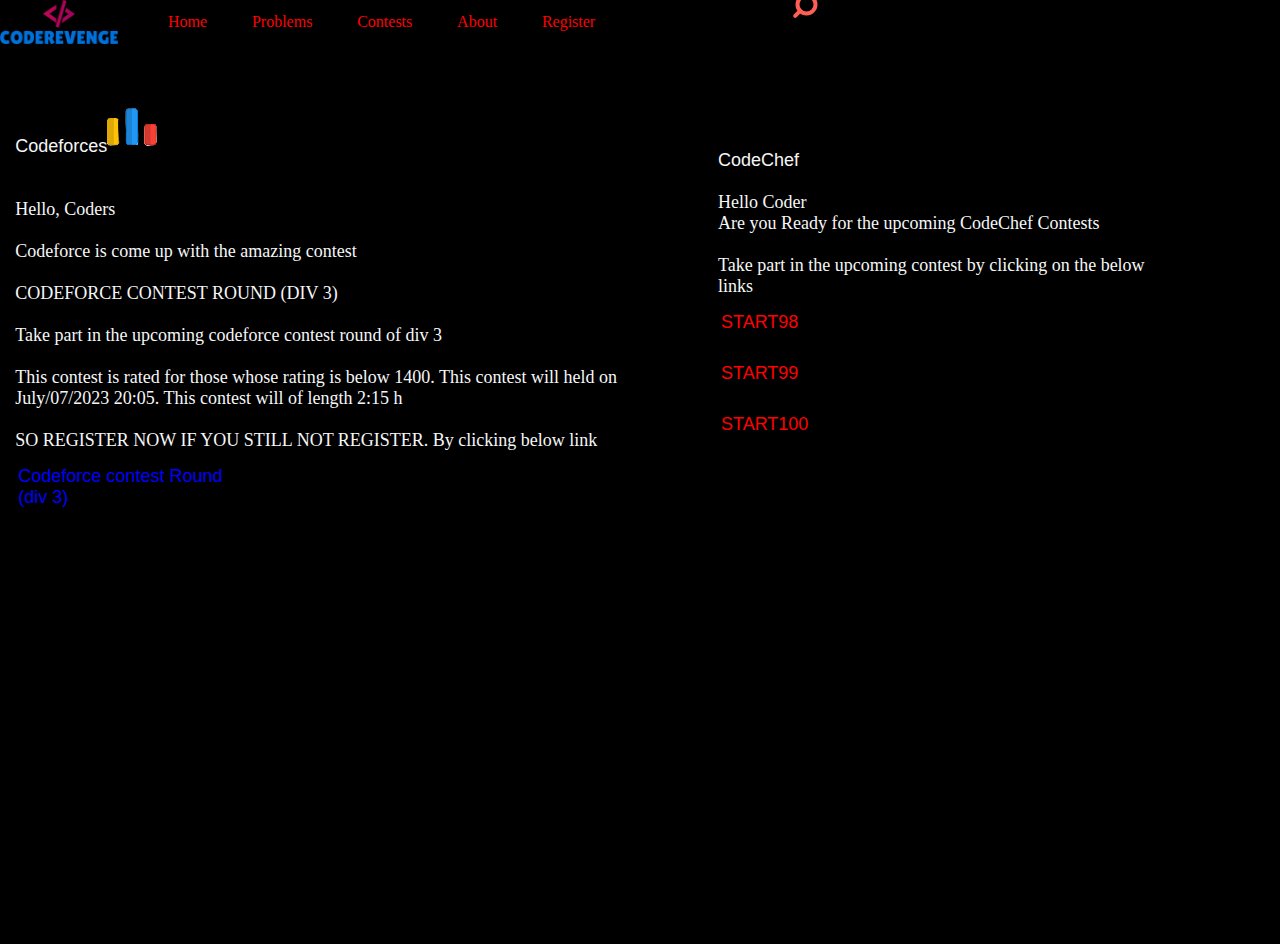
<file: index.html>
<!DOCTYPE html>
<html lang="en">
<head>
    <meta charset="UTF-8">
    <meta http-equiv="X-UA-Compatible" content="IE=edge">
    <meta name="viewport" content="width=device-width, initial-scale=1.0">
    <link rel="stylesheet" href="style.css">
    
    <title>CODEREVENGE</title>
</head>
<body>
    <nav class="navbar backgroung">
        <ul class="nav-list">
            <div class="logo"><img src="code.png" alt=""></div>
            <li><a href="index.html">Home</a></li>
            <li><a href="problem.html">Problems</a></li>
            <li><a href="contest.html">Contests</a></li>
            <li><a href="about.html">About</a></li>
            <li><a href="register.html">Register</a></li>
        </ul>
        <div class="search-wrapper">
            <div class="input-holder">
                <input type="text" class="search-input" placeholder="Type to search" />
                <button class="search-icon" onclick="searchToggle(this, event);"><span></span></button>
            </div>
            <span class="close" onclick="searchToggle(this, event);"></span>
        </div>
    </nav>
   
    <script src='https://cdnjs.cloudflare.com/ajax/libs/jquery/3.1.1/jquery.min.js'></script><script  src="./script.js"></script>
    <section class="background firstSection">
        <div class="box-main">
            <div class="firstHalf">
                <p class="text01">Codeforces<img src="free-code-forces-3628695-3029920-removebg-preview-removebg-preview.png" alt="">
                    <p>
                        <br>
                        <br>
                        Hello, Coders 
                        <br>
                        <br>
                        Codeforce is come up with the amazing contest 
                        <br><br>
                        CODEFORCE CONTEST ROUND (DIV 3)
                        <br><br>
                    Take part in the upcoming codeforce contest round of div 3
                    <br>
                    <br>
                    This contest is rated for those whose rating is below 1400. This contest will held on July/07/2023 20:05. This contest will of length 2:15 h 
                    <br>
                    <br>
                    SO REGISTER NOW IF YOU STILL NOT REGISTER. By clicking below link
                    </p>
                    <a href="https://codeforces.com/contests/1846" class="code01" style="text-decoration: none;">Codeforce contest Round (div 3)</a>

                </p>
            </div>
            <div class="secondHalf">
                <p class="text02">CodeChef <br>
                    <br><p style="align-content: center;">Hello Coder 
                        <br>
                        Are you Ready for the upcoming CodeChef Contests
                        <br><br>
                        Take part in the upcoming contest by clicking on the below links
                        <br>
                    </p>
                    <a href="https://www.codechef.com/START98" class="code02" style="text-decoration: none;">START98</a>
                    <a href="https://www.codechef.com/START99" class="code02" style="text-decoration: none;">START99</a>
                    <a href="https://www.codechef.com/START100" class="code02" style="text-decoration: none;">START100</a>
                </p>
            </div>
        </div>

    </section>
    
</body>
</html>
</file>
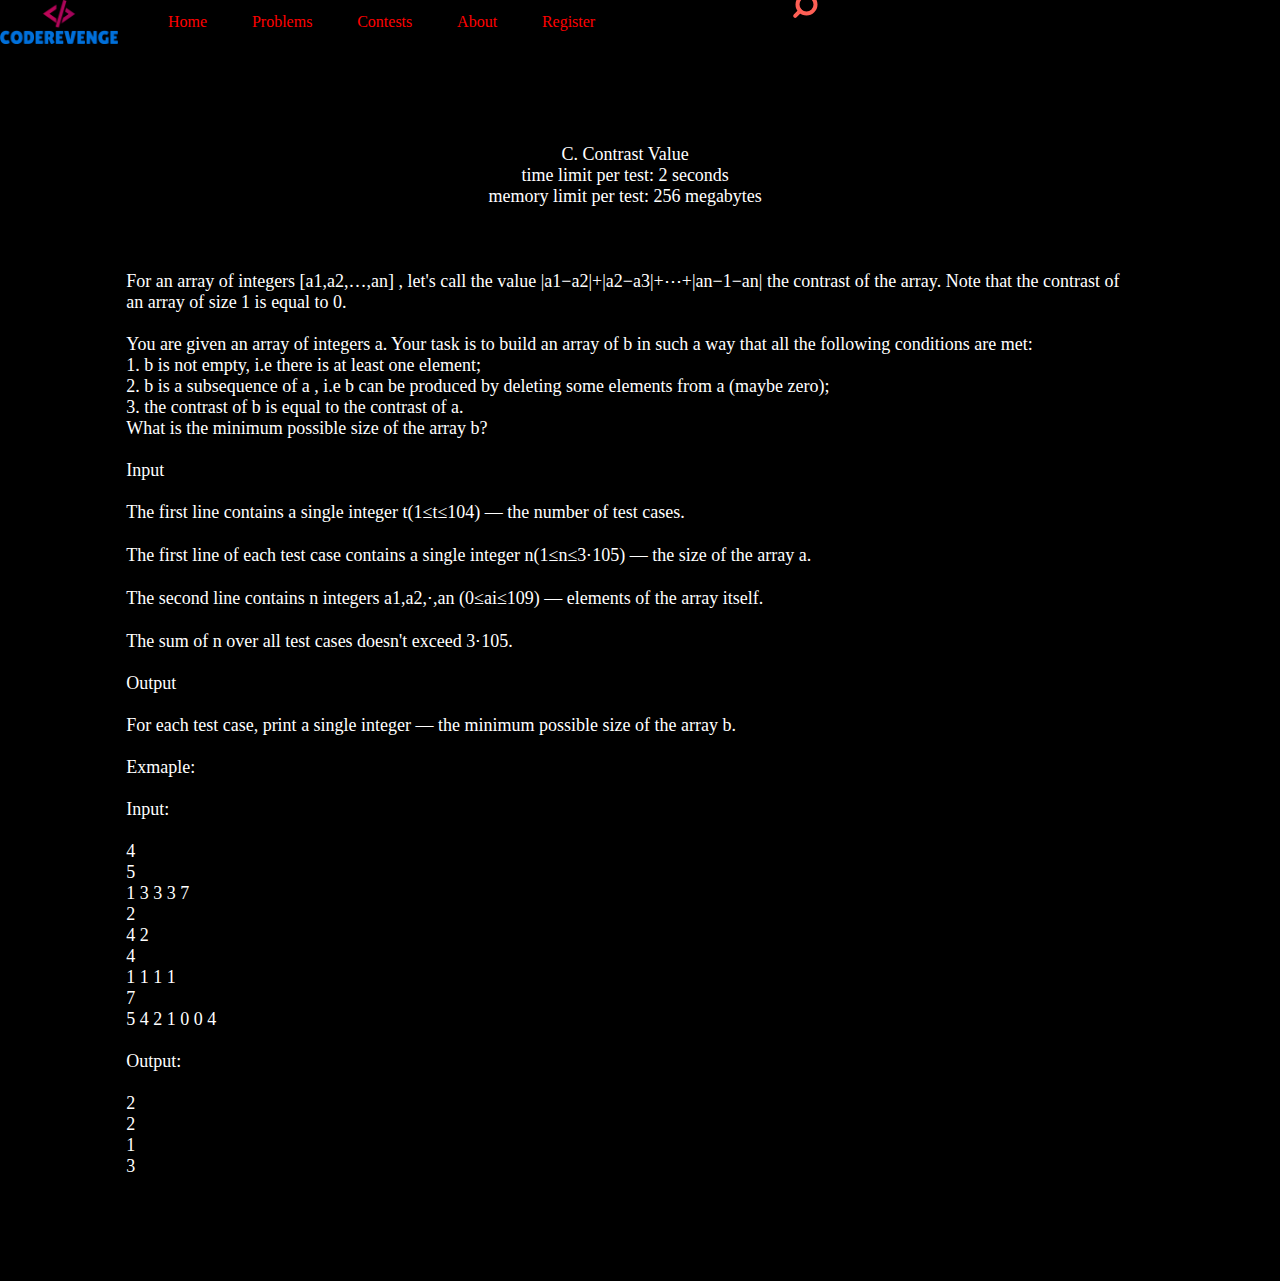
<file: 2.html>
<!DOCTYPE html>
<html lang="en">

<head>
    <meta charset="UTF-8">
    <meta http-equiv="X-UA-Compatible" content="IE=edge">
    <meta name="viewport" content="width=device-width, initial-scale=1.0">
    <title>Coin</title>
    <link rel="stylesheet" href="style.css">
    <link rel="stylesheet" href="style04.css">
</head>

<body>
    <nav class="navbar backgroung">
        <ul class="nav-list">
            <div class="logo"><img src="code.png" alt=""></div>
            <li><a href="index.html">Home</a></li>
            <li><a href="problem.html">Problems</a></li>
            <li><a href="contest.html">Contests</a></li>
            <li><a href="about.html">About</a></li>
            <li><a href="register.html">Register</a></li>
        </ul>
        <div class="search-wrapper">
            <div class="input-holder">
                <input type="text" class="search-input" placeholder="Type to search" />
                <button class="search-icon" onclick="searchToggle(this, event);"><span></span></button>
            </div>
            <span class="close" onclick="searchToggle(this, event);"></span>
        </div>
    </nav>

    <script src='https://cdnjs.cloudflare.com/ajax/libs/jquery/3.1.1/jquery.min.js'></script>
    <script src="./script.js"></script>
    <section class="background firstSection">
        <div class="coin">
            <div class="A">
                <p class="text03">
                    <br>
                    <br>
                    C. Contrast Value
                    <br>
                    time limit per test: 2 seconds
                    <br>
                    memory limit per test: 256 megabytes
                    <br>
                    <br>
                </p>
                <p class="text04">
                    <br>
                    <br>
                    For an array of integers [a1,a2,…,an]
                    , let's call the value |a1−a2|+|a2−a3|+⋯+|an−1−an|
                     the contrast of the array. Note that the contrast of an array of size 1
                     is equal to 0.

                    <br>
                    <br>
                    You are given an array of integers a.
                    Your task is to build an array of b in such a way that all the following conditions are met:
                    <br>
 
                     1. b is not empty, i.e there is at least one element;
                    <br>
                    2. b is a subsequence of a , i.e b  can be produced by deleting some elements from a (maybe zero);
                    <br>
                    3. the contrast of b  is equal to the contrast of a.
                    <br>
                    What is the minimum possible size of the array b?

                    <br>
                    <br>
                    Input
                    <br>
                    <br>
                    The first line contains a single integer t(1≤t≤104) — the number of test cases.
                    <br>
                    <br>
                    The first line of each test case contains a single integer n(1≤n≤3⋅105) — the size of the array a.
                    <br>
                    <br>
                    The second line contains n integers a1,a2,⋅,an (0≤ai≤109) — elements of the array itself.
                    <br>
                    <br>
                    The sum of n over all test cases doesn't exceed 3⋅105.
                    <br>
                    <br>
                    Output
                    <br>
                    <br>
                    For each test case, print a single integer — the minimum possible size of the array b.
                    <br>
                    <br>
                    Exmaple:
                    <br>
                    <br>
                    Input:
                    <br>
                    <br>
                    4 <br>
                    5 <br>
                    1 3 3 3 7 <br>
                    2 <br> 
                    4 2 <br>
                    4 <br>
                    1 1 1 1 <br>
                    7 <br>
                    5 4 2 1 0 0 4
                    <br>
                    <br>
                    Output:
                    <br>
                    <br>
                    2 <br>
                    2<br>
                    1<br>
                    3<br><br>


                </p>

            </div>
        </div>

    </section>


</body>

</html>
</file>
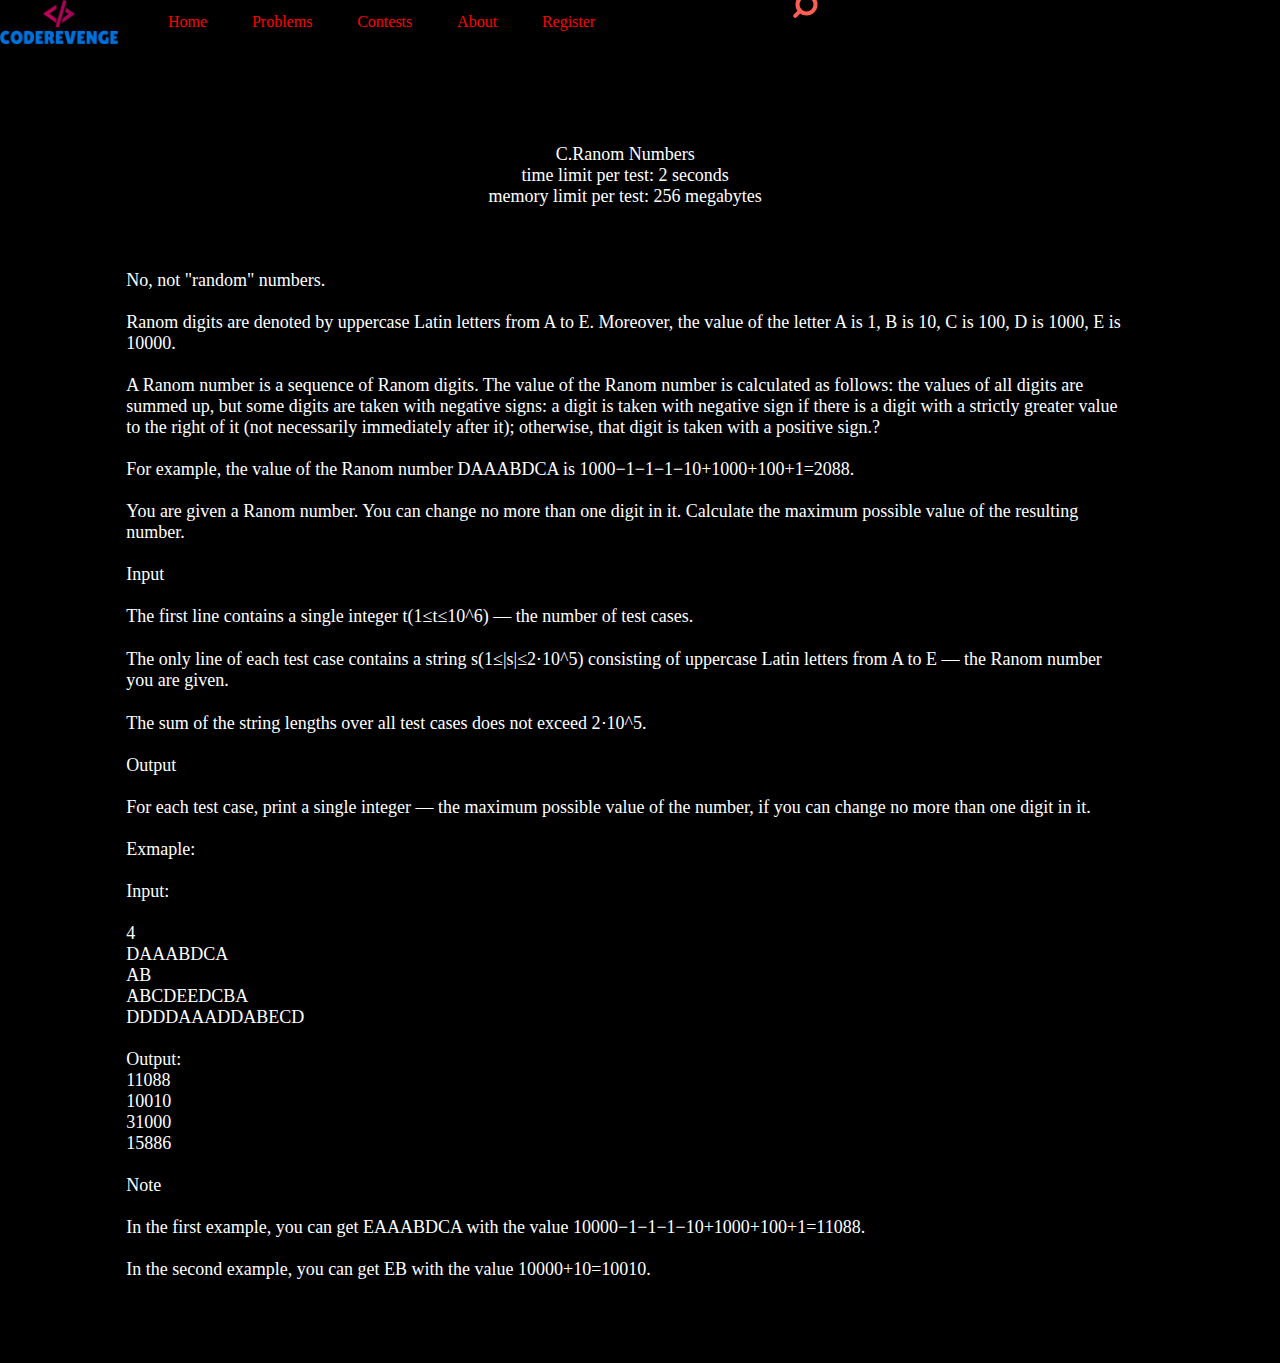
<file: 3.html>
<!DOCTYPE html>
<html lang="en">

<head>
    <meta charset="UTF-8">
    <meta http-equiv="X-UA-Compatible" content="IE=edge">
    <meta name="viewport" content="width=device-width, initial-scale=1.0">
    <title>Coin</title>
    <link rel="stylesheet" href="style.css">
    <link rel="stylesheet" href="style04.css">
</head>

<body>
    <nav class="navbar backgroung">
        <ul class="nav-list">
            <div class="logo"><img src="code.png" alt=""></div>
            <li><a href="index.html">Home</a></li>
            <li><a href="problem.html">Problems</a></li>
            <li><a href="contest.html">Contests</a></li>
            <li><a href="about.html">About</a></li>
            <li><a href="register.html">Register</a></li>
        </ul>
        <div class="search-wrapper">
            <div class="input-holder">
                <input type="text" class="search-input" placeholder="Type to search" />
                <button class="search-icon" onclick="searchToggle(this, event);"><span></span></button>
            </div>
            <span class="close" onclick="searchToggle(this, event);"></span>
        </div>
    </nav>

    <script src='https://cdnjs.cloudflare.com/ajax/libs/jquery/3.1.1/jquery.min.js'></script>
    <script src="./script.js"></script>
    <section class="background firstSection">
        <div class="coin">
            <div class="A">
                <p class="text03">
                    <br>
                    <br>
                    C.Ranom Numbers
                    <br>
                    time limit per test: 2 seconds
                    <br>
                    memory limit per test: 256 megabytes
                    <br>
                    <br>
                </p>
                <p class="text04">
                    <br>
                    <br>
                    No, not "random" numbers.

                    <br>
                    <br>
                    Ranom digits are denoted by uppercase Latin letters from A to E. Moreover, the value of the letter A is 1, B is 10, C is 100, D is 1000, E is 10000.
                    <br><br>
                    A Ranom number is a sequence of Ranom digits. 
                    The value of the Ranom number is calculated as follows: the values of all digits are summed up, 
                    but some digits are taken with negative signs: a digit is taken with negative sign if there is a digit with a strictly greater value 
                    to the right of it (not necessarily immediately after it); otherwise, that digit is taken with a positive sign.?
                    <br><br>
                    For example, the value of the Ranom number DAAABDCA is 1000−1−1−1−10+1000+100+1=2088.
                    <br><br>
                    You are given a Ranom number. You can change no more than one digit in it. Calculate the maximum possible value of the resulting number.
                    <br><br>
                    Input
                    <br>
                    <br>
                    The first line contains a single integer t(1≤t≤10^6) — the number of test cases.
                    <br>
                    <br>
                    The only line of each test case contains a string s(1≤|s|≤2⋅10^5) consisting of uppercase Latin letters from A to E — the Ranom number you are given.
                    <br>
                    <br>
                    The sum of the string lengths over all test cases does not exceed 2⋅10^5.
                    <br>
                    <br>
                    Output
                    <br>
                    <br>
                    For each test case, print a single integer — the maximum possible value of the number, if you can change no more than one digit in it.
                    <br>
                    <br>
                    Exmaple:
                    <br>
                    <br>
                    Input:
                    <br>
                    <br>
                    4 <br>
                    DAAABDCA <br>
                    AB <br>
                    ABCDEEDCBA <br>
                    DDDDAAADDABECD <br>
                    <br>
                    Output:
                    <br>
                    11088 <br>
                    10010 <br>
                    31000 <br>
                    15886 <br> <br>
                    Note <br><br>
                    In the first example, you can get EAAABDCA with the value 10000−1−1−1−10+1000+100+1=11088. <br> <br>
                    In the second example, you can get EB with the value 10000+10=10010.

                </p>

            </div>
        </div>

    </section>


</body>

</html>
</file>
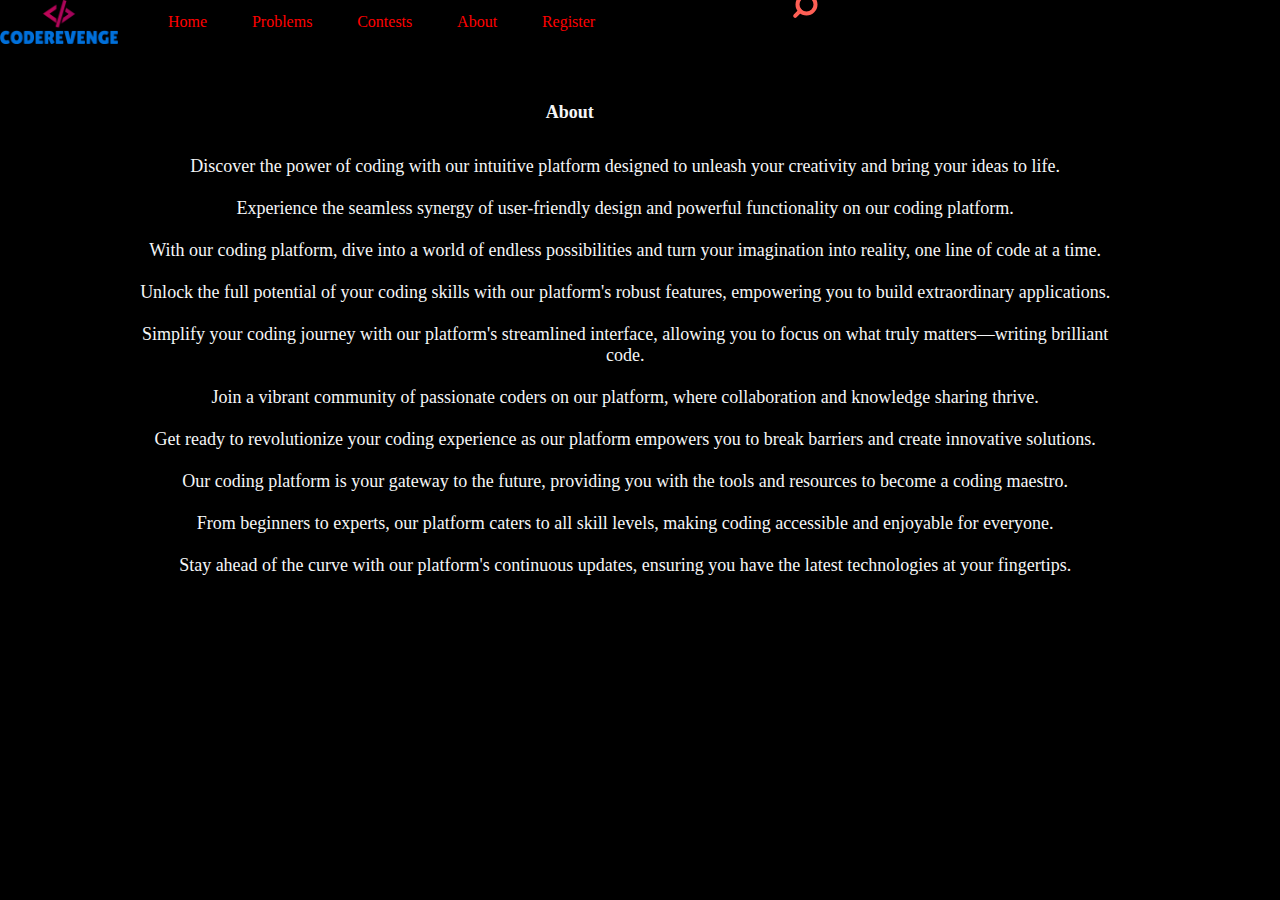
<file: about.html>
<!DOCTYPE html>
<html lang="en">

<head>
    <meta charset="UTF-8">
    <meta http-equiv="X-UA-Compatible" content="IE=edge">
    <meta name="viewport" content="width=device-width, initial-scale=1.0">
    <title>About</title>
    <link rel="stylesheet" href="style05.css">
</head>

<body>
    <nav class="navbar backgroung">
        <ul class="nav-list">
            <div class="logo"><img src="code.png" alt=""></div>
            <li><a href="index.html">Home</a></li>
            <li><a href="problem.html">Problems</a></li>
            <li><a href="contest.html">Contests</a></li>
            <li><a href="about.html">About</a></li>
            <li><a href="register.html">Register</a></li>
        </ul>
        <div class="search-wrapper">
            <div class="input-holder">
                <input type="text" class="search-input" placeholder="Type to search" />
                <button class="search-icon" onclick="searchToggle(this, event);"><span></span></button>
            </div>
            <span class="close" onclick="searchToggle(this, event);"></span>
        </div>
    </nav>
    <script src='https://cdnjs.cloudflare.com/ajax/libs/jquery/3.1.1/jquery.min.js'></script>
    <script src="./script.js"></script>
    <section class="background firstSection">
        <div class="about">
            <div class="content">
                <p class="heading"><b>About</b></p>
                <p class="text05">
                    Discover the power of coding with our intuitive platform designed to unleash your creativity and
                    bring your ideas to life.
                    <br>
                    <br>
                    Experience the seamless synergy of user-friendly design and powerful functionality on our coding
                    platform.
                    <br>
                    <br>
                    With our coding platform, dive into a world of endless possibilities and turn your imagination into
                    reality, one line of code at a time.
                    <br>
                    <br>
                    Unlock the full potential of your coding skills with our platform's robust features, empowering you
                    to build extraordinary applications.
                    <br>
                    <br>
                    Simplify your coding journey with our platform's streamlined interface, allowing you to focus on
                    what truly matters—writing brilliant code.
                    <br>
                    <br>
                    Join a vibrant community of passionate coders on our platform, where collaboration and knowledge
                    sharing thrive.
                    <br>
                    <br>
                    Get ready to revolutionize your coding experience as our platform empowers you to break barriers
                    and create innovative solutions.
                    <br>
                    <br>
                    Our coding platform is your gateway to the future, providing you with the tools and resources to
                    become a coding maestro.
                    <br>
                    <br>
                    From beginners to experts, our platform caters to all skill levels, making coding accessible and
                    enjoyable for everyone.
                    <br>
                    <br>
                    Stay ahead of the curve with our platform's continuous updates, ensuring you have the latest
                    technologies at your fingertips.
                </p>

            </div>
        </div>

    </section>
</body>

</html>
</file>
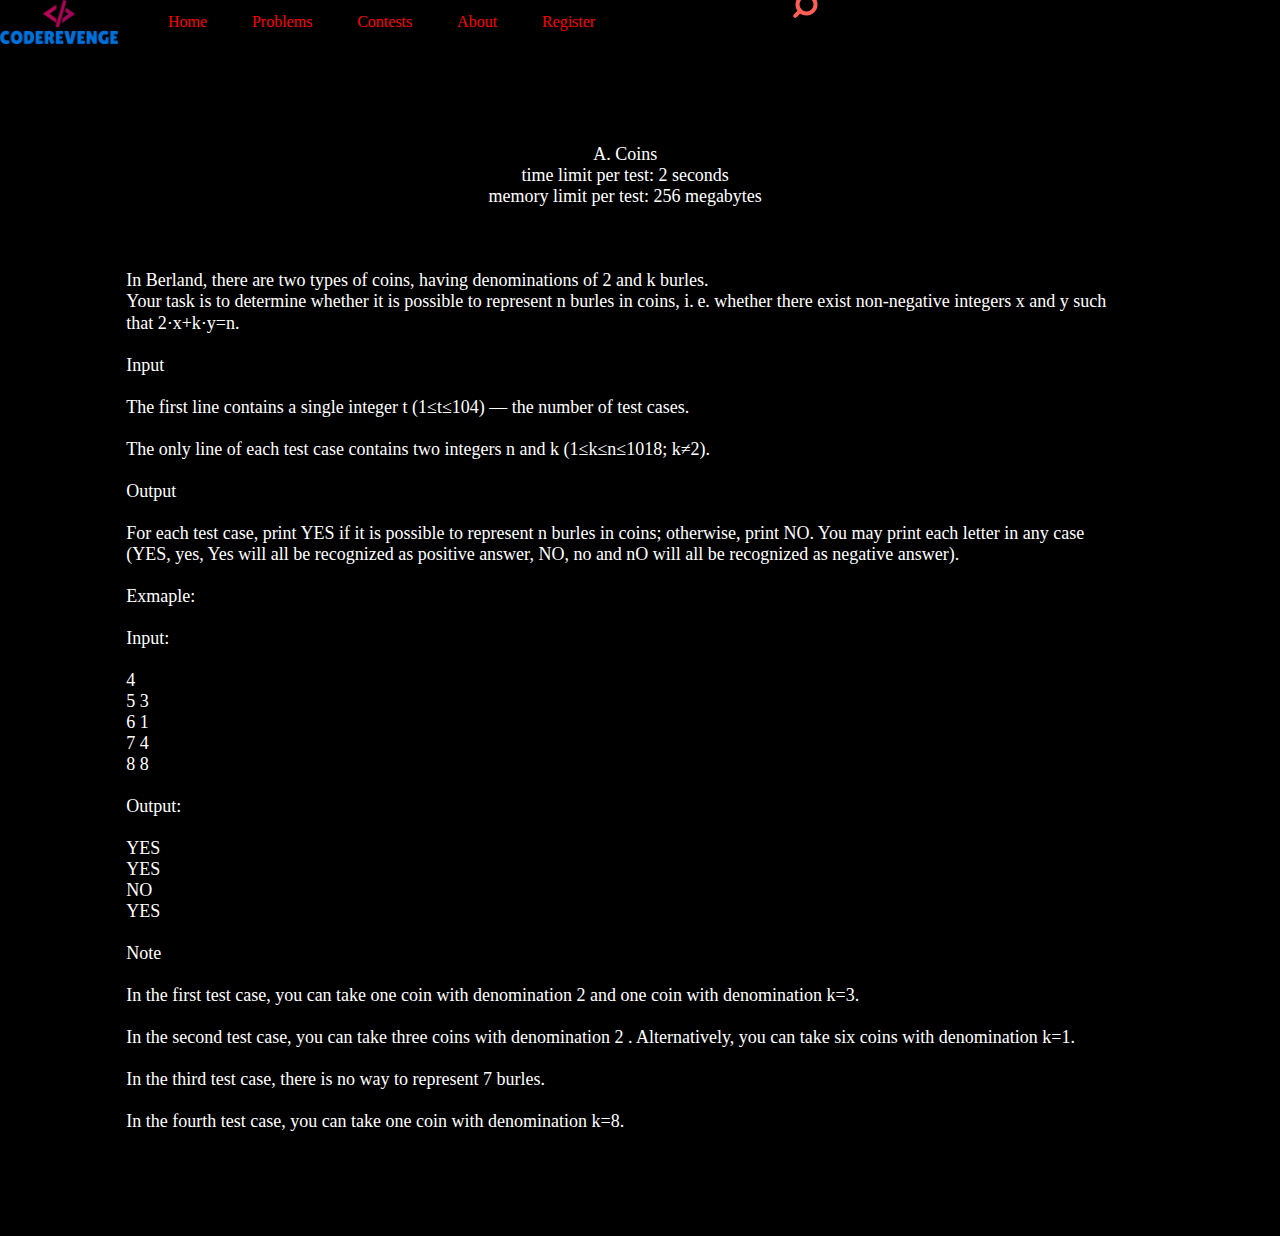
<file: coin.html>
<!DOCTYPE html>
<html lang="en">

<head>
    <meta charset="UTF-8">
    <meta http-equiv="X-UA-Compatible" content="IE=edge">
    <meta name="viewport" content="width=device-width, initial-scale=1.0">
    <title>Coin</title>
    <link rel="stylesheet" href="style.css">
    <link rel="stylesheet" href="style04.css">
</head>

<body>
    <nav class="navbar backgroung">
        <ul class="nav-list">
            <div class="logo"><img src="code.png" alt=""></div>
            <li><a href="index.html">Home</a></li>
            <li><a href="problem.html">Problems</a></li>
            <li><a href="contest.html">Contests</a></li>
            <li><a href="about.html">About</a></li>
            <li><a href="register.html">Register</a></li>
        </ul>
        <div class="search-wrapper">
            <div class="input-holder">
                <input type="text" class="search-input" placeholder="Type to search" />
                <button class="search-icon" onclick="searchToggle(this, event);"><span></span></button>
            </div>
            <span class="close" onclick="searchToggle(this, event);"></span>
        </div>
    </nav>

    <script src='https://cdnjs.cloudflare.com/ajax/libs/jquery/3.1.1/jquery.min.js'></script>
    <script src="./script.js"></script>
    <section class="background firstSection">
        <div class="coin">
            <div class="A">
                <p class="text03">
                    <br>
                    <br>
                    A. Coins
                    <br>
                    time limit per test: 2 seconds
                    <br>
                    memory limit per test: 256 megabytes
                    <br>
                    <br>
                </p>
                <p class="text04">
                    <br>
                    <br>
                    In Berland, there are two types of coins, having denominations of 2
                    and k burles.
                    <br>
                    Your task is to determine whether it is possible to represent n
                    burles in coins, i. e. whether there exist non-negative integers x
                    and y
                    such that 2⋅x+k⋅y=n.
                    <br>
                    <br>
                    Input
                    <br>
                    <br>
                    The first line contains a single integer t
                    (1≤t≤104) — the number of test cases.
                    <br>
                    <br>
                    The only line of each test case contains two integers n
                    and k (1≤k≤n≤1018; k≠2).
                    <br>
                    <br>
                    Output
                    <br>
                    <br>
                    For each test case, print YES if it is possible to represent n
                    burles in coins; otherwise, print NO. You may print each letter in any case (YES, yes, Yes will all
                    be recognized as positive answer, NO, no and nO will all be recognized as negative answer).
                    <br>
                    <br>
                    Exmaple:
                    <br>
                    <br>
                    Input:
                    <br>
                    <br>
                    4 <br>
                    5 3 <br>
                    6 1 <br>
                    7 4 <br>
                    8 8 <br><br>
                    Output:
                    <br>
                    <br>
                    YES <br>
                    YES<br>
                    NO<br>
                    YES<br><br>
                    Note <br><br>
                    In the first test case, you can take one coin with denomination 2
                    and one coin with denomination k=3.
                    <br><br>
                    In the second test case, you can take three coins with denomination 2
                    . Alternatively, you can take six coins with denomination k=1.
                    <br><br>
                    In the third test case, there is no way to represent 7
                    burles.
                    <br><br>
                    In the fourth test case, you can take one coin with denomination k=8.
                    <br><br>


                </p>

            </div>
        </div>

    </section>


</body>

</html>
</file>
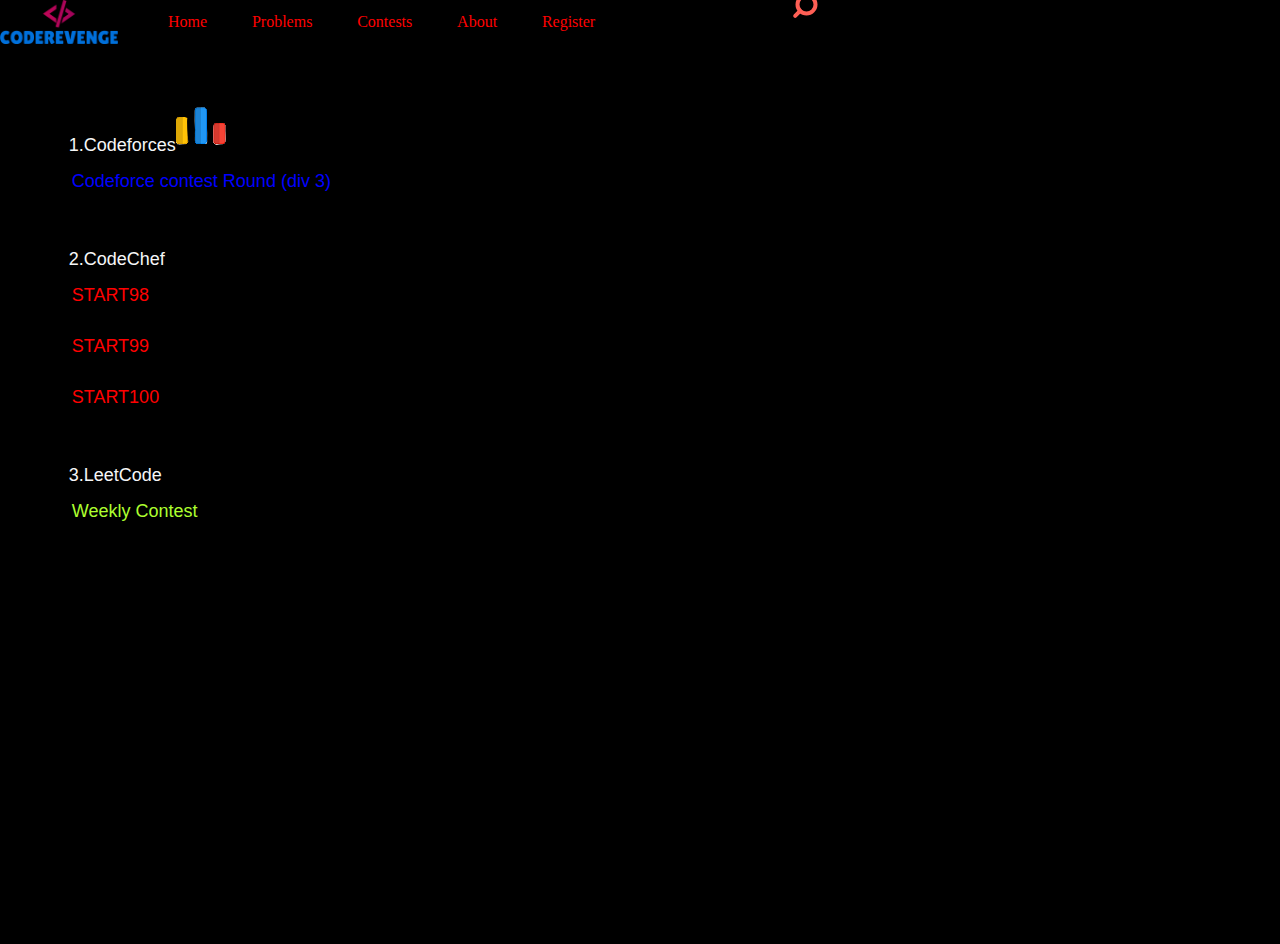
<file: contest.html>
<!DOCTYPE html>
<html lang="en">
<head>
    <meta charset="UTF-8">
    <meta http-equiv="X-UA-Compatible" content="IE=edge">
    <meta name="viewport" content="width=device-width, initial-scale=1.0">
    <link rel="stylesheet" href="style06.css">
    
    <title>CODEREVENGE</title>
</head>
<body>
    <nav class="navbar backgroung">
        <ul class="nav-list">
            <div class="logo"><img src="code.png" alt=""></div>
            <li><a href="index.html">Home</a></li>
            <li><a href="problem.html">Problems</a></li>
            <li><a href="contest.html">Contests</a></li>
            <li><a href="about.html">About</a></li>
            <li><a href="register.html">Register</a></li>
        </ul>
        <div class="search-wrapper">
            <div class="input-holder">
                <input type="text" class="search-input" placeholder="Type to search" />
                <button class="search-icon" onclick="searchToggle(this, event);"><span></span></button>
            </div>
            <span class="close" onclick="searchToggle(this, event);"></span>
        </div>
    </nav>
   
    <script src='https://cdnjs.cloudflare.com/ajax/libs/jquery/3.1.1/jquery.min.js'></script><script  src="./script.js"></script>
    <section class="background firstSection">
        <div class="box-main">
            <div class="firstHalf">
                <p class="text01">1.Codeforces<img src="free-code-forces-3628695-3029920-removebg-preview-removebg-preview.png" alt="">
                    <a href="https://codeforces.com/contests/1846" class="code01" style="text-decoration: none;">Codeforce contest Round (div 3)</a>

                </p>
                <br><br>
                <p class="text02">2.CodeChef <br>
                    <a href="https://www.codechef.com/START98" class="code02" style="text-decoration: none;">START98</a>
                    <a href="https://www.codechef.com/START99" class="code02" style="text-decoration: none;">START99</a>
                    <a href="https://www.codechef.com/START100" class="code02" style="text-decoration: none;">START100</a>
                </p>
                <br><br>
                <p class="text02">3.LeetCode<br>
                    <a href="https://leetcode.com/contest/weekly-contest-353" class="weekly" style="text-decoration: none;">Weekly Contest</a>
                </p>
            </div>

    </section>
    
</body>
</html>
</file>
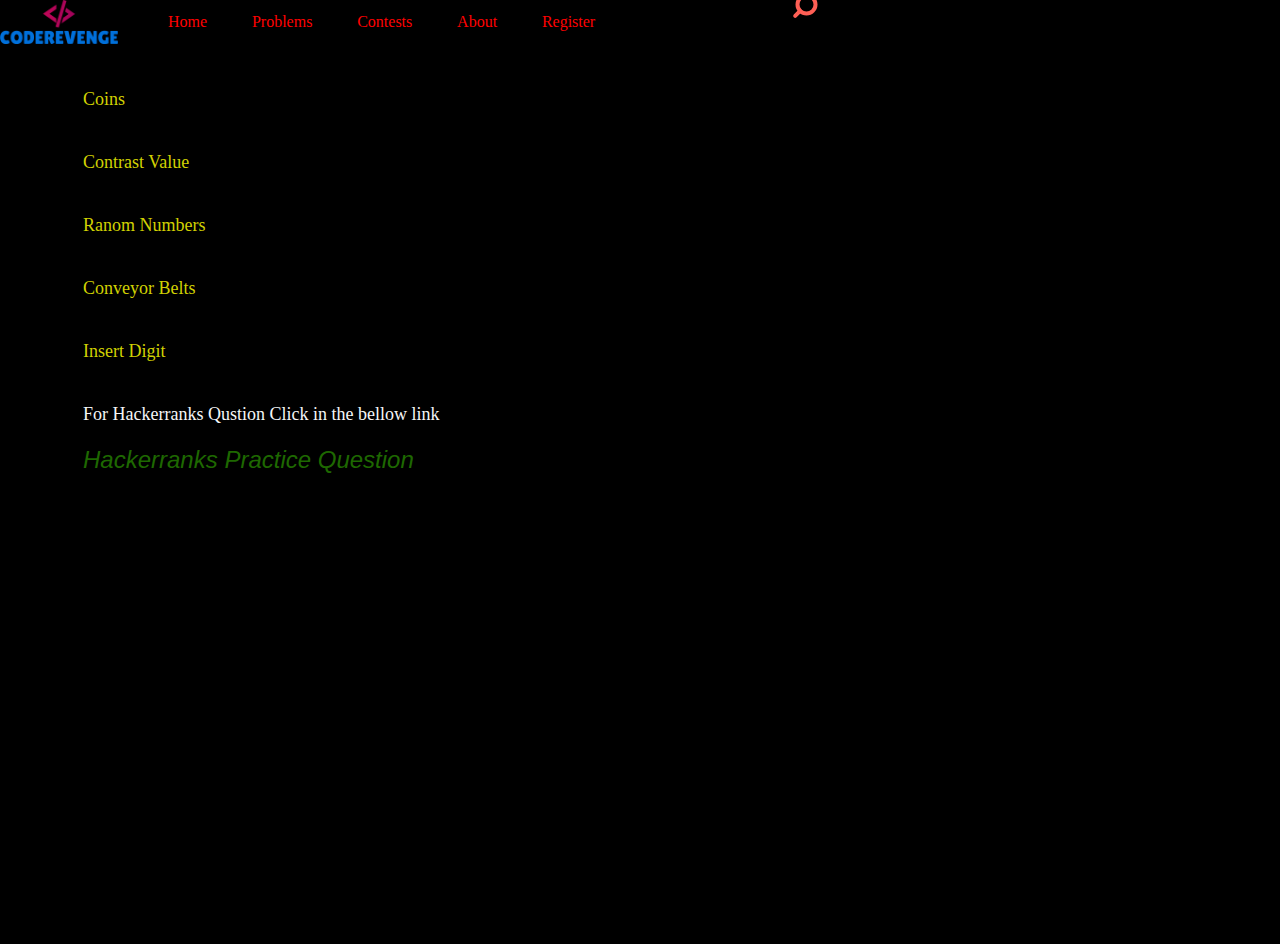
<file: problem.html>
<!DOCTYPE html>
<html lang="en">

<head>
    <meta charset="UTF-8">
    <meta http-equiv="X-UA-Compatible" content="IE=edge">
    <meta name="viewport" content="width=device-width, initial-scale=1.0">
    <title>Problems</title>
    <link rel="stylesheet" href="style03.css">
    <link rel="stylesheet" href="style.css">
</head>

<body>
    <nav class="navbar backgroung">
        <ul class="nav-list">
            <div class="logo"><img src="code.png" alt=""></div>
            <li><a href="index.html">Home</a></li>
            <li><a href="problem.html">Problems</a></li>
            <li><a href="contest.html">Contests</a></li>
            <li><a href="about.html">About</a></li>
            <li><a href="register.html">Register</a></li>
        </ul>
        <div class="search-wrapper">
            <div class="input-holder">
                <input type="text" class="search-input" placeholder="Type to search" />
                <button class="search-icon" onclick="searchToggle(this, event);"><span></span></button>
            </div>
            <span class="close" onclick="searchToggle(this, event);"></span>
        </div>
    </nav>
    <script src='https://cdnjs.cloudflare.com/ajax/libs/jquery/3.1.1/jquery.min.js'></script><script  src="./script.js"></script>
    <section class="background firstSection">

    <section class="background firstSection">
        <div class="problemList">
            <div class="Problem">
                <a href="coin.html" style="text-decoration: none;" class="P1">Coins</a></li>
                <br>
                <br>
                <a href="2.html" style="text-decoration: none;" class="P1">Contrast Value</a>
                <br>
                <br>
                <a href="3.html" style="text-decoration: none;" class="P1">Ranom Numbers </a>
                <br>
                <br>
                <a href="Conveyor Belts" style="text-decoration: none;" class="P1">Conveyor Belts</a>
                <br>
                <br>
                <a href="Insert Digit" style="text-decoration: none;" class="P1">Insert Digit</a>
                <br>
                <br>
                For Hackerranks Qustion Click in the bellow link 
                <br><br>
                <a href="https://www.hackerrank.com/domains/algorithms" style="text-decoration: none;" class="P2">Hackerranks Practice Question</a>
            </div>

</body>

</html>
</file>
<file: style.css>
*{
    margin: 0;
    padding: 0;
    background: black;
}

.logo{
    width: 40%;
    display: flex;
    align-items: center;
}

.logo img{
    width: 70%;
    align-items: center;
}

.navbar{
    display: flex;
    background-color: black;
    min-width: 100%;
    height: 100%;
    color: #fff;
    position: relative;
}

.nav-list{
    width: 50%;
    display: flex;
    align-items: center;

}

.nav-list li{
    list-style: none;
    padding-right: 7%;
    bottom: 60%;

}

.nav-list li a{
    text-decoration: none;
    color: red;

}

.nav-list li a:hover{
    text-decoration: none;
    color: blue;
}

.search-wrapper {
    position: absolute;
    transform: translate(-50%, -50%);
    bottom: -34%;
    left: 63%;
    
}


.search-wrapper .input-holder {    
    height: 55px;
    width: 55px;
    overflow: hidden;
    background: rgba(255,255,255,0);
    border-radius:6px;
    position: relative;
    transition: all 0.3s ease-in-out;
}
.search-wrapper.active .input-holder {
    width:316px;
    height: 50px;
    border-radius: 50px;
    background: rgba(0,0,0,0.5);
    transition: all .5s cubic-bezier(0.000, 0.105, 0.035, 1.570);
}
.search-wrapper .input-holder .search-input {
    width:100%;
    height: 50px;
    padding:0px 70px 0 20px;
    opacity: 0;
    position: absolute;
    top:0px;
    left:0px;
    background: transparent;
    box-sizing: border-box;
    border:none;
    outline:none;
    font-family:"Open Sans", Arial, Verdana;
    font-size: 16px;
    font-weight: 400;
    line-height: 20px;
    color:#FFF;
    transform: translate(0, 60px);
    transition: all .3s cubic-bezier(0.000, 0.105, 0.035, 1.570);
    transition-delay: 0.3s;
}
.search-wrapper.active .input-holder .search-input {
    opacity: 1;
    transform: translate(0, 1px);
}
.search-wrapper .input-holder .search-icon {
    width:55px;
    height:55px;
    border:none;
    border-radius:6px;
    background: #FFF;
    padding:0px;
    outline:none;
    position: relative;
    background: black;
    z-index: 2;
    float:right;
    cursor: pointer;
    transition: all 0.3s ease-in-out;
}
.search-wrapper.active .input-holder .search-icon {
    width: 40px;
    height:40px;
    margin: 10px;
    border-radius: 30px;
}
.search-wrapper .input-holder .search-icon span {
    width:22px;
    height:22px;
    display: inline-block;
    vertical-align: middle;
    position:relative;
    transform: rotate(45deg);
    transition: all .4s cubic-bezier(0.650, -0.600, 0.240, 1.650);
}
.search-wrapper.active .input-holder .search-icon span {
    transform: rotate(-45deg);
}
.search-wrapper .input-holder .search-icon span::before, .search-wrapper .input-holder .search-icon span::after {
    position: absolute; 
    content:'';
}
.search-wrapper .input-holder .search-icon span::before {
    width: 4px;
    height: 11px;
    left: 9px;
    top: 18px;
    border-radius: 2px;
    background: #FE5F55;
}
.search-wrapper .input-holder .search-icon span::before:hover {
    color: blue;
}
.search-wrapper .input-holder .search-icon span::after {
    width: 14px;
    height: 14px;
    left: 0px;
    top: 0px;
    border-radius: 16px;
    border: 4px solid #FE5F55;
}
.search-wrapper .close {
    position: absolute;
    z-index: 1;
    top:17px;
    right:20px;
    width:25px;
    height:18px;
    cursor: pointer;
    transform: rotate(-180deg);
    transition: all .3s cubic-bezier(0.285, -0.450, 0.935, 0.110);
    transition-delay: 0.2s;
}
.search-wrapper.active .close {
    right:-50px;
    transform: rotate(45deg);
    transition: all .6s cubic-bezier(0.000, 0.105, 0.035, 1.570);
    transition-delay: 0.2s;
}
.search-wrapper .close::before, .search-wrapper .close::after {
    position:absolute;
    content:'';
    background: #FE5F55;
    border-radius: 2px;
}
.search-wrapper .close::before {
    width: 5px;
    height: 25px;
    left: 10px;
    top: 0px;
}
.search-wrapper .close::after {
    width: 25px;
    height: 5px;
    left: 0px;
    top: 10px;
}
    
.backgroung{
    background: black;
    background-size: cover;
    background-blend-mode: darken;
}

.firstSection{
    height: 100vh;
   background: black;
}
.box-main{
    display: flex;
    padding: 45px;
    padding-left: 3px;
    justify-content: left;
    color: #f5f6f7;
    font-size: large;
}
.firstHalf{
    width: 49%;
    padding: 38px;
    padding-left: 1%;
    padding-top: 1%;
    right: 20;
    display: flex;
    flex-direction: column;
    justify-content: left;
    
}
.secondHalf{
    width: 36%;
    padding: 61px;
    display: flex;
    flex-direction: column;
    justify-content: left;
    
}

.text01{
    align-items: center;
    font-family: 'Lucida Sans', 'Lucida Sans Regular', 'Lucida Grande', 'Lucida Sans Unicode', Geneva, Verdana, sans-serif;
}
.text02{
    font-family: 'Lucida Sans', 'Lucida Sans Regular', 'Lucida Grande', 'Lucida Sans Unicode', Geneva, Verdana, sans-serif;
}

.code01{
    width: 37%;
    display: list-item;
    padding: 15px;
    padding-left: 3px;
    list-style: none;
    color: blue;
    font-family: 'Lucida Sans', 'Lucida Sans Regular', 'Lucida Grande', 'Lucida Sans Unicode', Geneva, Verdana, sans-serif;
}
.code02{
    display: flex;
    width: 18%;
    display: list-item;
    padding: 15px;
    padding-left: 3px;
    list-style: none;
    color: red;
    font-family: 'Lucida Sans', 'Lucida Sans Regular', 'Lucida Grande', 'Lucida Sans Unicode', Geneva, Verdana, sans-serif;
}
.code01:hover{
    color: red;
    content: normal;
}
.code02:hover{
    color: blue;
    content: normal;
}
</file>
<file: style04.css>
.text03{
    text-align: center;
    padding-left: 10%;
}

.coin{
    display: flex;
    padding: 45px;
    padding-left: 3px;
    justify-content: left;
    color:white;
    font-size: large;
}

.A{
    width: 90%;
    padding: 38px;
    padding-left: 1%;
    padding-top: 1%;
    right: 20;
    display: flex;
    flex-direction: column;
    justify-content: left;
}
.text04{
    padding-left: 10%;
}
</file>
<file: style05.css>
*{
    margin: 0;
    padding: 0;
    background: black;
}

.logo{
    width: 40%;
    display: flex;
    align-items: center;
}

.logo img{
    width: 70%;
    align-items: center;
}

.navbar{
    display: flex;
    background-color: black;
    min-width: 100%;
    height: 100%;
    color: #fff;
    position: relative;
}

.nav-list{
    width: 50%;
    display: flex;
    align-items: center;

}

.nav-list li{
    list-style: none;
    padding-right: 7%;
    bottom: 60%;

}

.nav-list li a{
    text-decoration: none;
    color: red;

}

.nav-list li a:hover{
    text-decoration: none;
    color: blue;
}

.search-wrapper {
    position: absolute;
    transform: translate(-50%, -50%);
    bottom: -34%;
    left: 63%;
    
}


.search-wrapper .input-holder {    
    height: 55px;
    width: 55px;
    overflow: hidden;
    background: rgba(255,255,255,0);
    border-radius:6px;
    position: relative;
    transition: all 0.3s ease-in-out;
}
.search-wrapper.active .input-holder {
    width:316px;
    height: 50px;
    border-radius: 50px;
    background: rgba(0,0,0,0.5);
    transition: all .5s cubic-bezier(0.000, 0.105, 0.035, 1.570);
}
.search-wrapper .input-holder .search-input {
    width:100%;
    height: 50px;
    padding:0px 70px 0 20px;
    opacity: 0;
    position: absolute;
    top:0px;
    left:0px;
    background: transparent;
    box-sizing: border-box;
    border:none;
    outline:none;
    font-family:"Open Sans", Arial, Verdana;
    font-size: 16px;
    font-weight: 400;
    line-height: 20px;
    color:#FFF;
    transform: translate(0, 60px);
    transition: all .3s cubic-bezier(0.000, 0.105, 0.035, 1.570);
    transition-delay: 0.3s;
}
.search-wrapper.active .input-holder .search-input {
    opacity: 1;
    transform: translate(0, 1px);
}
.search-wrapper .input-holder .search-icon {
    width:55px;
    height:55px;
    border:none;
    border-radius:6px;
    background: #FFF;
    padding:0px;
    outline:none;
    position: relative;
    background: black;
    z-index: 2;
    float:right;
    cursor: pointer;
    transition: all 0.3s ease-in-out;
}
.search-wrapper.active .input-holder .search-icon {
    width: 40px;
    height:40px;
    margin: 10px;
    border-radius: 30px;
}
.search-wrapper .input-holder .search-icon span {
    width:22px;
    height:22px;
    display: inline-block;
    vertical-align: middle;
    position:relative;
    transform: rotate(45deg);
    transition: all .4s cubic-bezier(0.650, -0.600, 0.240, 1.650);
}
.search-wrapper.active .input-holder .search-icon span {
    transform: rotate(-45deg);
}
.search-wrapper .input-holder .search-icon span::before, .search-wrapper .input-holder .search-icon span::after {
    position: absolute; 
    content:'';
}
.search-wrapper .input-holder .search-icon span::before {
    width: 4px;
    height: 11px;
    left: 9px;
    top: 18px;
    border-radius: 2px;
    background: #FE5F55;
}
.search-wrapper .input-holder .search-icon span::before:hover {
    color: blue;
}
.search-wrapper .input-holder .search-icon span::after {
    width: 14px;
    height: 14px;
    left: 0px;
    top: 0px;
    border-radius: 16px;
    border: 4px solid #FE5F55;
}
.search-wrapper .close {
    position: absolute;
    z-index: 1;
    top:17px;
    right:20px;
    width:25px;
    height:18px;
    cursor: pointer;
    transform: rotate(-180deg);
    transition: all .3s cubic-bezier(0.285, -0.450, 0.935, 0.110);
    transition-delay: 0.2s;
}
.search-wrapper.active .close {
    right:-50px;
    transform: rotate(45deg);
    transition: all .6s cubic-bezier(0.000, 0.105, 0.035, 1.570);
    transition-delay: 0.2s;
}
.search-wrapper .close::before, .search-wrapper .close::after {
    position:absolute;
    content:'';
    background: #FE5F55;
    border-radius: 2px;
}
.search-wrapper .close::before {
    width: 5px;
    height: 25px;
    left: 10px;
    top: 0px;
}
.search-wrapper .close::after {
    width: 25px;
    height: 5px;
    left: 0px;
    top: 10px;
}
    
.backgroung{
    background: black;
    background-size: cover;
    background-blend-mode: darken;
}


.about{
    display: flex;
    padding: 45px;
    padding-left: 3px;
    justify-content: left;
    color: #f5f6f7;
    font-size: large;
}
.text05{
    text-align: center;
    padding-left: 10%;
    padding-top: 3%;
}
.content{
    width: 90%;
    padding: 38px;
    padding-left: 1%;
    padding-top: 1%;
    right: 20;
    display: flex;
    flex-direction: column;
    justify-content: left;
}
.heading{
    text-align: center;
    text-shadow: red;
}
</file>
<file: style06.css>
*{
    margin: 0;
    padding: 0;
    background: black;
}

.logo{
    width: 40%;
    display: flex;
    align-items: center;
}

.logo img{
    width: 70%;
    align-items: center;
}

.navbar{
    display: flex;
    background-color: black;
    min-width: 100%;
    height: 100%;
    color: #fff;
    position: relative;
}

.nav-list{
    width: 50%;
    display: flex;
    align-items: center;

}

.nav-list li{
    list-style: none;
    padding-right: 7%;
    bottom: 60%;

}

.nav-list li a{
    text-decoration: none;
    color: red;

}

.nav-list li a:hover{
    text-decoration: none;
    color: blue;
}

.search-wrapper {
    position: absolute;
    transform: translate(-50%, -50%);
    bottom: -34%;
    left: 63%;
    
}


.search-wrapper .input-holder {    
    height: 55px;
    width: 55px;
    overflow: hidden;
    background: rgba(255,255,255,0);
    border-radius:6px;
    position: relative;
    transition: all 0.3s ease-in-out;
}
.search-wrapper.active .input-holder {
    width:316px;
    height: 50px;
    border-radius: 50px;
    background: rgba(0,0,0,0.5);
    transition: all .5s cubic-bezier(0.000, 0.105, 0.035, 1.570);
}
.search-wrapper .input-holder .search-input {
    width:100%;
    height: 50px;
    padding:0px 70px 0 20px;
    opacity: 0;
    position: absolute;
    top:0px;
    left:0px;
    background: transparent;
    box-sizing: border-box;
    border:none;
    outline:none;
    font-family:"Open Sans", Arial, Verdana;
    font-size: 16px;
    font-weight: 400;
    line-height: 20px;
    color:#FFF;
    transform: translate(0, 60px);
    transition: all .3s cubic-bezier(0.000, 0.105, 0.035, 1.570);
    transition-delay: 0.3s;
}
.search-wrapper.active .input-holder .search-input {
    opacity: 1;
    transform: translate(0, 1px);
}
.search-wrapper .input-holder .search-icon {
    width:55px;
    height:55px;
    border:none;
    border-radius:6px;
    background: #FFF;
    padding:0px;
    outline:none;
    position: relative;
    background: black;
    z-index: 2;
    float:right;
    cursor: pointer;
    transition: all 0.3s ease-in-out;
}
.search-wrapper.active .input-holder .search-icon {
    width: 40px;
    height:40px;
    margin: 10px;
    border-radius: 30px;
}
.search-wrapper .input-holder .search-icon span {
    width:22px;
    height:22px;
    display: inline-block;
    vertical-align: middle;
    position:relative;
    transform: rotate(45deg);
    transition: all .4s cubic-bezier(0.650, -0.600, 0.240, 1.650);
}
.search-wrapper.active .input-holder .search-icon span {
    transform: rotate(-45deg);
}
.search-wrapper .input-holder .search-icon span::before, .search-wrapper .input-holder .search-icon span::after {
    position: absolute; 
    content:'';
}
.search-wrapper .input-holder .search-icon span::before {
    width: 4px;
    height: 11px;
    left: 9px;
    top: 18px;
    border-radius: 2px;
    background: #FE5F55;
}
.search-wrapper .input-holder .search-icon span::before:hover {
    color: blue;
}
.search-wrapper .input-holder .search-icon span::after {
    width: 14px;
    height: 14px;
    left: 0px;
    top: 0px;
    border-radius: 16px;
    border: 4px solid #FE5F55;
}
.search-wrapper .close {
    position: absolute;
    z-index: 1;
    top:17px;
    right:20px;
    width:25px;
    height:18px;
    cursor: pointer;
    transform: rotate(-180deg);
    transition: all .3s cubic-bezier(0.285, -0.450, 0.935, 0.110);
    transition-delay: 0.2s;
}
.search-wrapper.active .close {
    right:-50px;
    transform: rotate(45deg);
    transition: all .6s cubic-bezier(0.000, 0.105, 0.035, 1.570);
    transition-delay: 0.2s;
}
.search-wrapper .close::before, .search-wrapper .close::after {
    position:absolute;
    content:'';
    background: #FE5F55;
    border-radius: 2px;
}
.search-wrapper .close::before {
    width: 5px;
    height: 25px;
    left: 10px;
    top: 0px;
}
.search-wrapper .close::after {
    width: 25px;
    height: 5px;
    left: 0px;
    top: 10px;
}
    
.backgroung{
    background: black;
    background-size: cover;
    background-blend-mode: darken;
}

.firstSection{
    height: 100vh;
   background: black;
}
.box-main{
    display: flex;
    padding: 45px;
    padding-left: 57px;
    justify-content: left;
    color: #f5f6f7;
    font-size: large;
}
.firstHalf{
    width: 100%;
    padding: 38px;
    padding-left: 1%;
    padding-top: 1%;
    right: 20;
    display: flex;
    flex-direction: column;
    justify-content: left;
    
}
.text01{
    align-items: center;
    font-family:Verdana, Geneva, Tahoma, sans-serif
}
.text02{
    font-family: 'Lucida Sans', 'Lucida Sans Regular', 'Lucida Grande', 'Lucida Sans Unicode', Geneva, Verdana, sans-serif;
}

.code01{
    width: 37%;
    display: list-item;
    padding: 15px;
    padding-left: 3px;
    list-style: none;
    color: blue;
    font-family: 'Lucida Sans', 'Lucida Sans Regular', 'Lucida Grande', 'Lucida Sans Unicode', Geneva, Verdana, sans-serif;
}
.code02{
    display: flex;
    width: 18%;
    display: list-item;
    padding: 15px;
    padding-left: 3px;
    list-style: none;
    color: red;
    font-family: 'Lucida Sans', 'Lucida Sans Regular', 'Lucida Grande', 'Lucida Sans Unicode', Geneva, Verdana, sans-serif;
}
.weekly{
    display: flex;
    width: 18%;
    display: list-item;
    padding: 15px;
    padding-left: 3px;
    list-style: none;
    color: greenyellow;
    font-family: 'Lucida Sans', 'Lucida Sans Regular', 'Lucida Grande', 'Lucida Sans Unicode', Geneva, Verdana, sans-serif;

}
.code01:hover{
    color: red;
    content: normal;
}
.code02:hover{
    color: blue;
    content: normal;
}
.weekly:hover{
    color: yellow;
    content: normal;
}
</file>
<file: style03.css>
*{
    margin: 0;
    padding: 0;
    background:black;
}

.problemList{
    display: flex;
    padding: 45px;
    padding-left: 83px;
    justify-content: left;
    color: #f5f6f7;
    font-size: large;
;
}
.problemList li{
    list-style: none;
    padding-right: 7%;
    bottom: 60%;
}

.problem{
    width: 49%;
    padding: 38px;
    padding-left: 1%;
    padding-top: 1%;
    right: 20;
    display: flex;
    flex-direction: column;
    justify-content: left;
}
.problem a{
    width: 37%;
    display: list-item;
    padding: 15px;
    padding-left: 3px;
    list-style: none;
    color: yellowgreen;
}

.P1{
    padding-left: 0%;
    display: list-item;
    list-style: none;
    color: #d1d102;

}
.P2{
    padding-left: 0%;
    display: list-item;
    list-style: none;
    color: #1e6801;
    font-family: Arial, Helvetica, sans-serif;
    font-style: oblique;
    font-size: x-large;

}
.P1:hover{
    color: red;
    content: none;
}
.P2:hover{
    color: whitesmoke;
    content: none;
}
</file>
